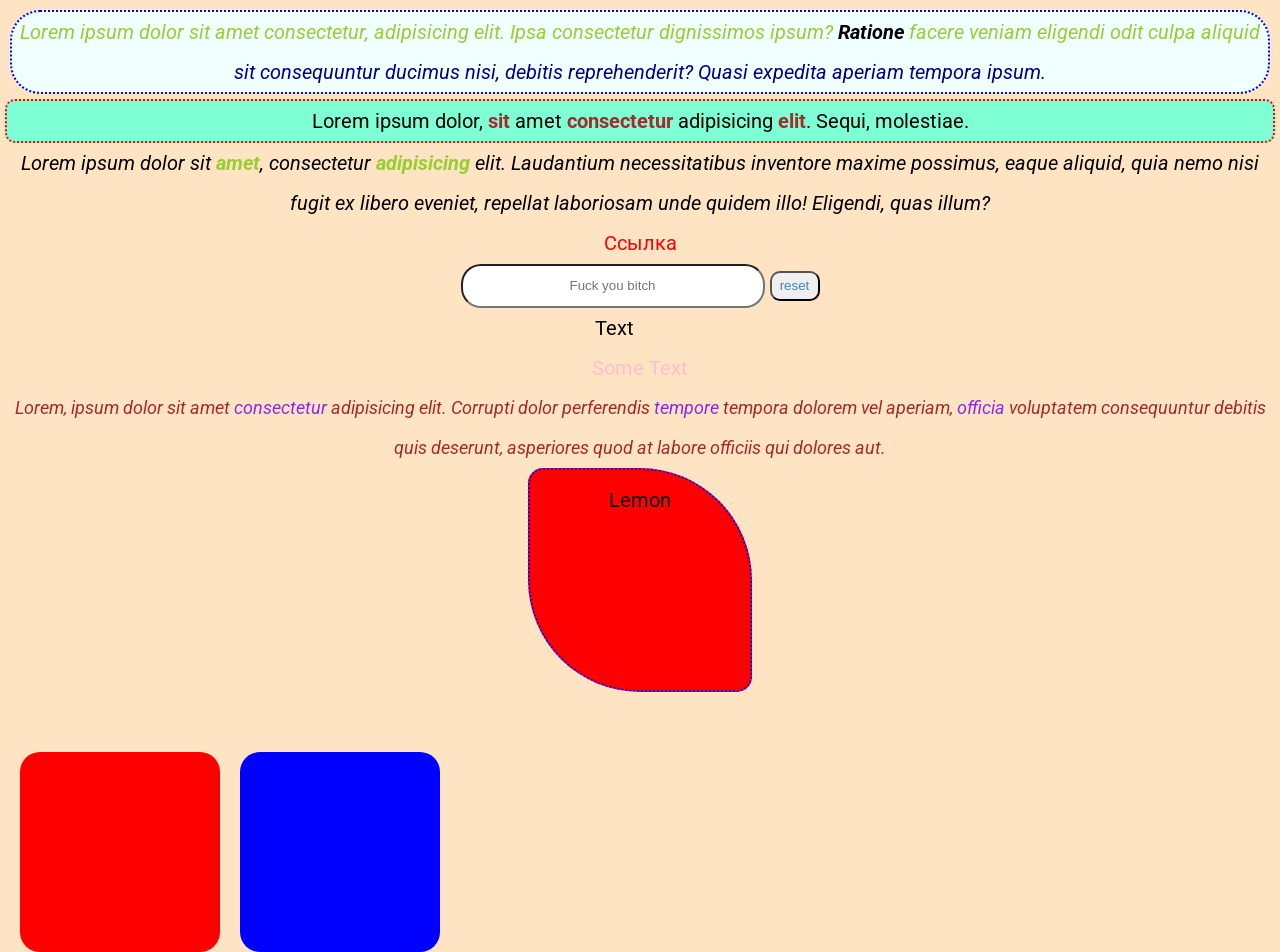
<file: index.html>
<!DOCTYPE html>
<html lang="en">
<head>
    <meta charset="UTF-8">
    <meta name="viewport" content="width=device-width, initial-scale=1.0">
    <title>HTML + CSS</title>
    <link rel="preconnect" href="https://fonts.googleapis.com">
    <link rel="preconnect" href="https://fonts.gstatic.com" crossorigin>
    <link href="https://fonts.googleapis.com/css2?family=Roboto:ital,wght@0,100..900;1,100..900&display=swap" rel="stylesheet">

    <link rel="stylesheet" href="css/main.css">
</head>

<body>


    <p class="maintxt"> <i>Lorem ipsum dolor sit amet consectetur, 
        adipisicing elit. Ipsa consectetur 
        dignissimos ipsum? <b id="bold-txt">Ratione</b> facere veniam 
        eligendi odit culpa aliquid sit consequuntur 
        ducimus nisi, debitis reprehenderit? Quasi expedita
        aperiam tempora ipsum. </i>
    </p>
    <p class="secondP">
        Lorem ipsum dolor, <b id="secondbold">sit</b> amet <b id="secondbold">consectetur</b> adipisicing <b id="secondbold">elit</b>. Sequi, molestiae.
    </p>
    <div><p><i>
        Lorem ipsum dolor sit <b>amet</b>, consectetur <b>adipisicing</b> elit. Laudantium necessitatibus inventore maxime possimus, eaque aliquid, quia nemo nisi fugit ex libero eveniet, repellat laboriosam unde quidem illo! Eligendi, quas illum?
    </p></i> </div>

    <a href="#" class="main-link">Ссылка</a><br>
    <input class="input" type="text" placeholder="Fuck you bitch" required>
    <button class="send" type="reset">reset</button>

    <p class="text">Text</p>
    <p class="text" title="Some Text"></p> 

    <div class="divclass"><p><i>
        Lorem, ipsum dolor sit amet <span class="spanclass">consectetur</span> adipisicing elit. Corrupti dolor perferendis <span class="spanclass">tempore</span> tempora dolorem vel aperiam, <span class="spanclass">officia</span> voluptatem consequuntur debitis quis deserunt, asperiores quod at labore officiis qui dolores aut.
    </i></p></div>

    <div class="block1">Lemon</div>
    <!-- <br><br><br><br> -->

    <div id="first" class="block"></div>
    <div class="block" id="second"></div>
    
    
</body>
</html>
</file>
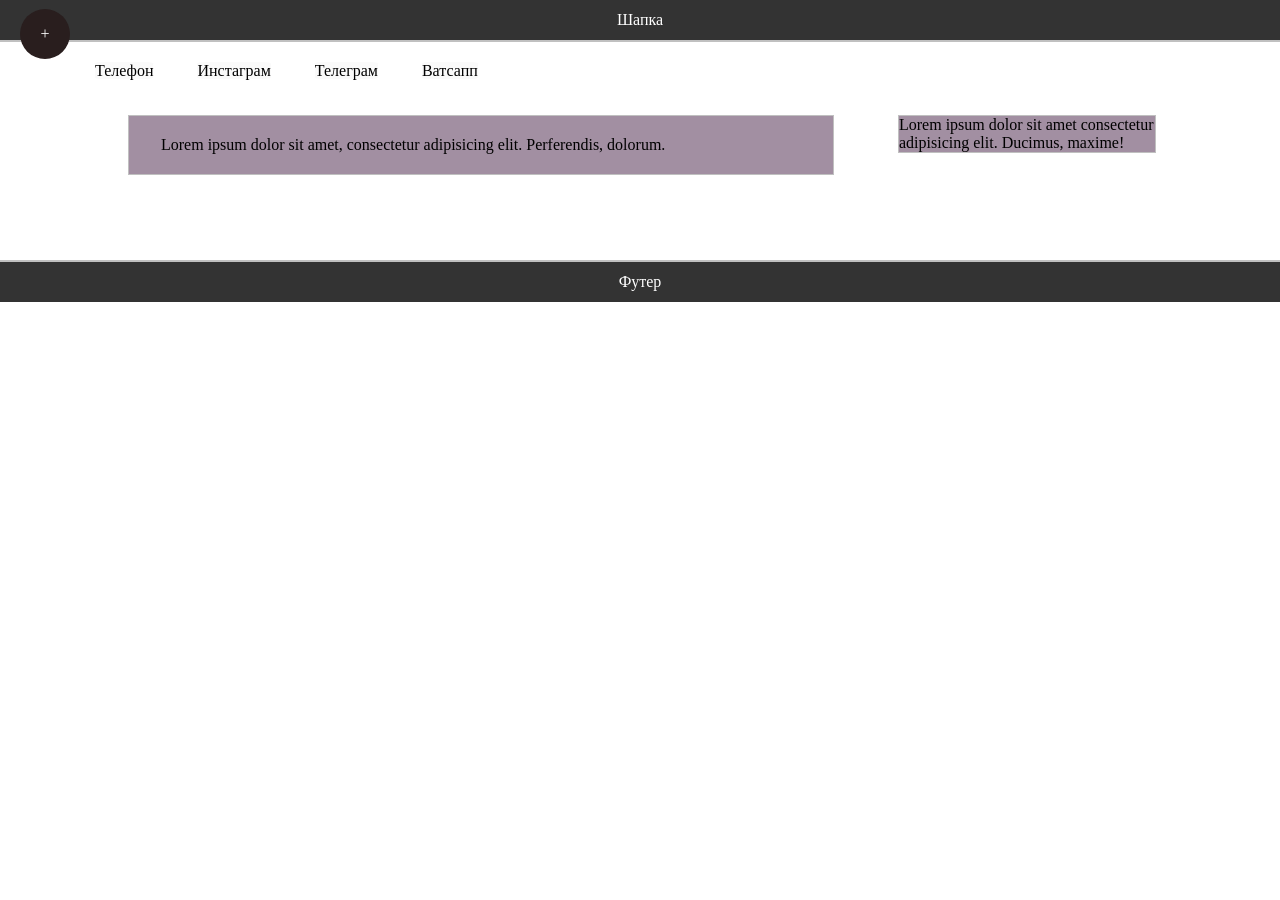
<file: index2.html>
<!DOCTYPE html>
<html lang="en">
<head>
    <meta charset="UTF-8">
    <meta name="viewport" content="width=device-width, initial-scale=1.0">
    <link rel="stylesheet" href="css/index2.css">
    <title>Html</title>
</head>
<body>

    <div id="some_block">+</div>
    <div id="header">Шапка</div>
    <div id="nav">
        <ul>
            <li>Телефон</li>
            <li>Инстаграм</li>
            <li>Телеграм</li>
            <li>Ватсапп</li>
        </ul>
    </div>
    <div id="main">Lorem ipsum dolor sit amet, consectetur adipisicing elit. Perferendis, dolorum.</div>
    <div id="aside">Lorem ipsum dolor sit amet consectetur adipisicing elit. Ducimus, maxime!</div>
    <div id="footer">Футер</div>
    
    

</body>
</html>
</file>
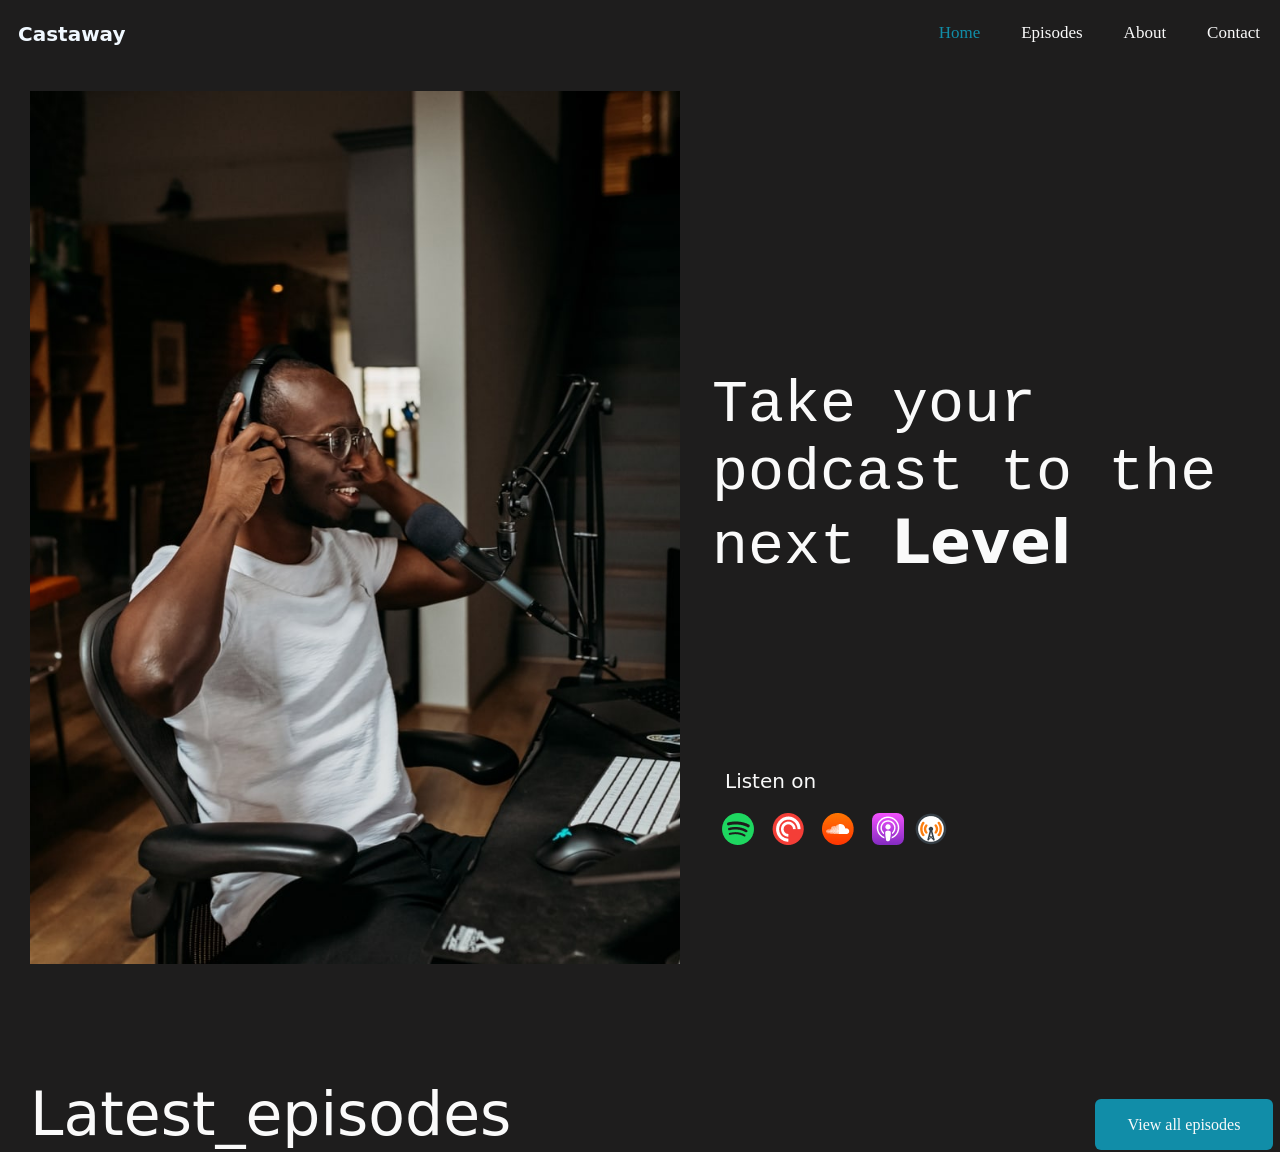
<file: maket.html>
<!DOCTYPE html>
<html lang="en">
<head>
    <meta charset="UTF-8">
    <meta name="viewport" content="width=device-width, initial-scale=1.0">
    <link rel="stylesheet" href="css/maket.css">
    <title>Maket Music Web</title>
</head>
<body>
    <div class="cont1">
        <div class="header"></div>
        <div class="castaway">Castaway</div>
        <div class="right_header">
            <ul>
                <li id="home">Home</li>
                <li>Episodes</li>
                <li>About</li>
                <li>Contact</li>
            </ul>
        </div>
        <div class="imageniga"><img src="images/nigabro.jpg" alt=""></div>
        <div class="text_nigabro"><pre>
            Take your
            podcast to the
            next <b>Level</b>
        </pre></div>
        <div class="listen_on">Listen on</div>
        <div class="images">
            <ul>
                <li><img src="images/spoti.png" alt=""></li>
                <li><img src="images/2spoti.png" alt=""></li>
                <li><img src="images/claud.png" alt=""></li>
                <li><img src="images/3spoti.png" alt=""></li>
                <li><img src="images/4spoti.png" alt=""></li>
            </ul>
        </div>
    </div>

    <div class="cont2">

        <div class="Latest_episodes">Latest_episodes</div>
        <div class="button_view">View all episodes</div>

    </div>
    
</body>
</html>
</file>
<file: css/main.css>
* {
    margin: 0;
    padding: 0;
}

.block {
    width: 200px;
    height: 200px;
    background-color: red;
    margin-top: 60px;
    margin-left: 20px;

    border-radius: 20px ;
}



#first {
    float: left;
}

#second {
    background-color: blue;
    float: left;
}

body {
    background-color: bisque; 
    text-align: center;
    font-size: 20px;
    font-style: normal;
    font-weight: normal;
    font-family: "Roboto", sans-serif; 
    
    line-height: 40px;
    /* word-spacing: 20px;  Пространство между словами */
    /* letter-spacing: 20px; */
    /* text-transform: capitalize / lowercase; */
    /* background-size: cover; */
    /* background-image: url('https://www.shutterstock.com/image-vector/creative-modern-img-letter-logo-600w-1780496255.jpg'); */
}

.maintxt {
    background-color: azure;
    border-radius: 30px;
    margin-top: 10px;
    margin-left: 10px;
    margin-right: 10px;
    border: 2px dotted blue;
}

.input {
    color: red;
    height: 40px;
    width: 300px;
    text-align: center;
    border-radius: 20px;
}

.send {
    height: 30px;
    width: 50px;
    color: steelblue;
    border-radius: 10px;

}

.send:hover {
    color: rgb(89, 0, 255);
    text-decoration: underline;
    cursor: no-drop ;
}

.secondP {
    background-color: aquamarine;
    border: 2px dotted red;
    border-radius: 10px;
    margin-left: 5px ;
    margin-right: 5px ;
    margin-top: 5px ;

}

.block1 {
    background: red;
    height: 200px;
    width: 200px; 
    border: 2px dotted blue;
    text-align: center;

    border-radius: 15px 50%;
    margin: auto;
    margin-top: auto;
    padding: 10px
    
    
    /* display: inline;  */
    /* opacity: ;  прозрачность */
}


.maintxt {
    color: darkblue;
}
/* Это обращаться к блогам по классу (Class) */

#bold-txt {
    color: black
}
/* Тут обращаемся по ID */


p.text:empty::after {
    content: attr(title);
    color: pink;
}

p.maintxt::first-line {
    color:yellowgreen;
}

p.text:not(:empty)::after {
    content: 'Some';
    color: bisque;
}

.divclass {
    color: brown;
    font-size: large;
}

.spanclass {
    color:blueviolet
}


#secondbold {
    color: brown;
}

div p b {
    color: yellowgreen;
}

.main-link {
    color: red;
    text-decoration: none;
}

.main-link:hover {
    color: aqua;
    text-decoration: underline;
    text-decoration-color: violet;
    cursor: no-drop;
}

/* 

hover плзволяет обозначить какие действия будут 
происходить с блогом 
при навидении на него курсором 

*/

/* input:required {} */ 
input {color: blue}
input:focus {color:teal}



/* div, .name-class, #id, div p {} */
</file>
<file: css/index2.css>
* {
    margin: 0;
    /* padding: 0; */
}

body {
    height: auto;
    background-image: url('https://assets.monica.im/tools-web/_next/static/media/pc_upscale.99caadae.webp');    
    background-repeat: no-repeat;
    background-position: 50% 50% ;
    background-size: 670px 360px;
}



#header, #footer {
    width: 100% ;
    height: 40px;
    text-align: center;
    border-bottom: 2px solid silver;
    background: #333;
    color: white;
    line-height: 40px;
    float: left;
}

#footer {
    margin-bottom: 0%;
    margin-top: 50px;
    border-bottom: 0;
    border-top: 2px solid silver;
    position: relative;
    top: 50px;
}

#main {
    width: 50%;
    margin-left: 10%;
    background: #a28fa2;
    border: 1px solid silver;
    padding: 20px 2.5%;
    float: left;
    z-index: 1;
    position: relative;
    top: 15px;
}

/* 100 - (50 + 10 + 5) */
#aside {
    width: 20%;
    padding: 20px, 2.5%;
    background: #a28fa2;
    border: 1px solid silver;
    float: left;
    margin-left: 5%;
    position: relative;
    top: 15px;
    bottom: -10px;
    z-index: 0;
}

#nav {
    font-style: none;
    display: block;
    float: left;
    width: auto;
    margin: 20px;
    text-align: center;
}


#nav li:not(:last-of-type) {
/* Ко всем кроме последнего */
    margin-right: 20px;
}


#nav li:hover {
    color: #fafafa;
    background: #333;
}


#nav li {
    /* border-radius: 10%; */
    border-radius: 10%;
    color: #000000;
    background: #fafafa;
    margin: 20px;
    display: inline;
    position: relative;
    top: -0px;
    left: 15px;
    cursor: pointer;
    
}

#some_block {
    background: rgb(41, 30, 30);
    color: #fff;
    text-align: center;
    width: 50px;
    height: 50px;
    line-height: 50px;
    border-radius: 50% ;
    position: fixed;
    left: 20px;
    top: 9px;
}
</file>
<file: css/maket.css>
* {
    margin: 0;
    padding: 0;
}

body {
    background-color: #1e1d1d;
}


.header {
    background: #1e1d1d;
    width: 100%;
    height: 67px;
    line-height: 35px;
}

.castaway {
    color: aliceblue;
    font-family: "Sekuya", system-ui;
    font-weight: 700;
    font-style: normal;
    font-size: 20px;
    position: relative;
    bottom: 45px;
    left: 18px;
}   

.right_header {
    font-style: none;
    display: block;
    float: right;
    width: auto;
}

.right_header li {
    color: #fafafa;
    font-style: none;
    display: inline;
    font-size: 17px;
    margin-left: 10px;
    position: relative;
    bottom: 68px;
    right: 20px;
}

#home {
    color: #118DA8;
}

.right_header li:hover {
    cursor: pointer;
}

.right_header li:not(:last-of-type) {
    margin-right: 27px;
}


.imageniga img{
    width: 650px;
    height: 873px;
    margin-left: 30px;
    float: left;
}

.text_nigabro {
    font-family: "Sekuya", system-ui;
    font-weight: 400;
    color: #fafafa;
    font-size: 60px;
    position: relative;
    right: 400px;
    top: 280px;
    
}

.text_nigabro b {
    font-family: "Sekuya", system-ui;
    font-weight: 700;
}

.listen_on {
    color: #fafafa;
    font-family: "Sekuya", system-ui;
    font-weight: 400;
    font-style: normal;
    font-size: 20px;
    position: relative;
    top: 400px;
    left: 45px;
}

.images {
    display: inline;
}

.images li {
    font-style: none;
    display: inline;
    position: relative;
    top: 420px;
    left: 35px;
}

.images li:not(:last-of-type) {
    margin: 7px;
}

.Latest_episodes {
    color: #fafafa;
    font-family: "Sekuya", system-ui;
    font-weight: 400;
    font-size: 60px;
    position: relative;
    top: 650px;
    right: 650px;
}

.button_view {
    color: #fafafa;
    margin-top: 600px;
    margin-left: 1095px;
    background-color: #118DA8;
    width: 178px;
    height: 51px;
    line-height: 51px;
    text-align: center;
    border-radius: 6px;
}

.button_view ul li.button_view {
    transition: all 500ms ease;
}
</file>
